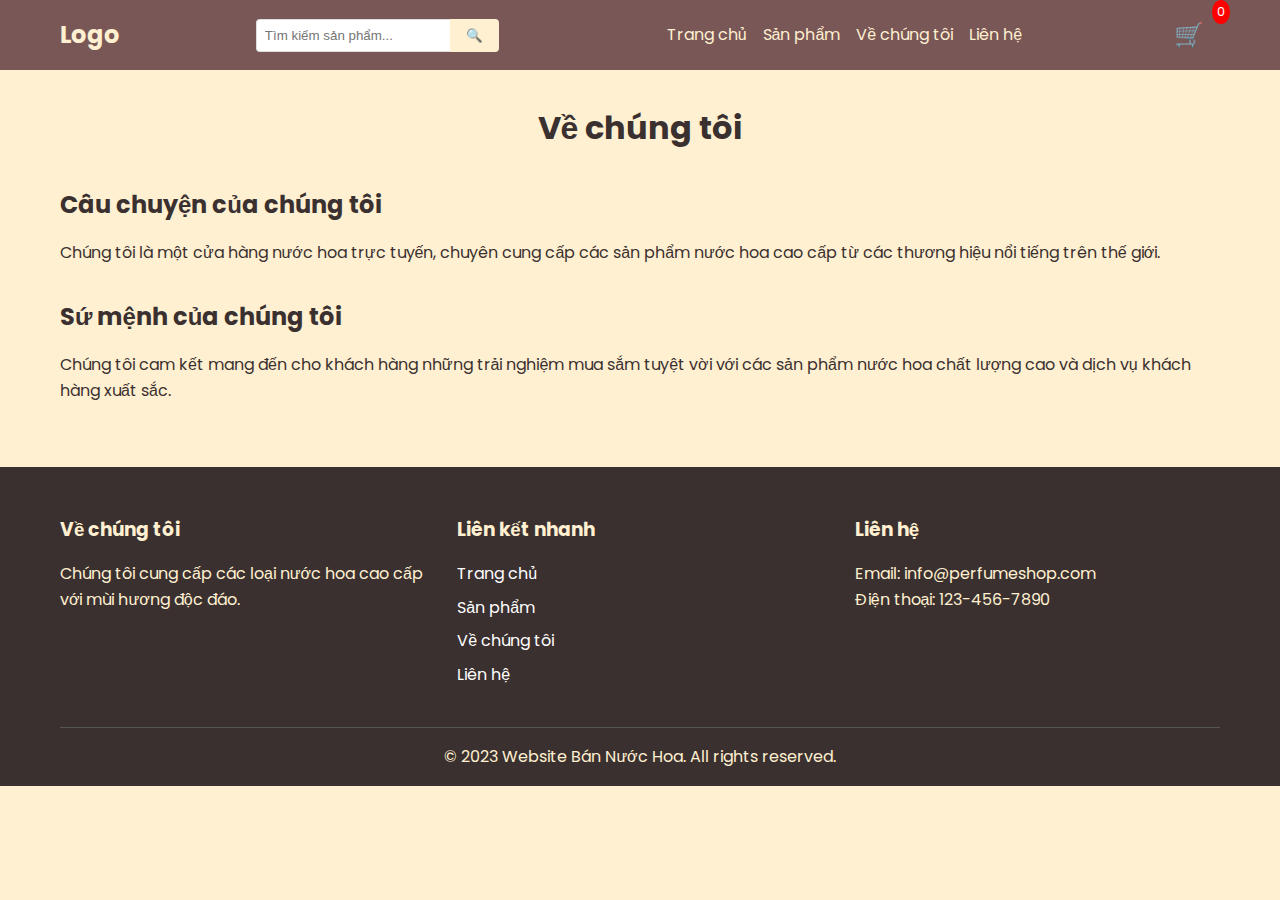
<file: html/about.html>
<!DOCTYPE html>
<html lang="vi">
<head>
    <meta charset="UTF-8">
    <meta name="viewport" content="width=device-width, initial-scale=1.0">
    <meta name="description" content="Tìm hiểu về chúng tôi - Cửa hàng nước hoa trực tuyến hàng đầu Việt Nam">
    <title>Về chúng tôi - Website Bán Nước Hoa</title>
    <link rel="stylesheet" href="../css/reset.css">
    <link rel="stylesheet" href="../css/style.css">
    <link rel="stylesheet" href="../css/about.css">
</head>
<body>
    <header>
        <div class="container">
            <nav>
                <div class="logo">
                    <a href="index.html">Logo</a>
                </div>
                <form class="search-form">
                    <input type="text" placeholder="Tìm kiếm sản phẩm..." id="search-input">
                    <button type="submit">🔍</button>
                </form>
                <ul class="menu">
                    <li><a href="index.html">Trang chủ</a></li>
                    <li><a href="products.html">Sản phẩm</a></li>
                    <li><a href="about.html">Về chúng tôi</a></li>
                    <li><a href="contact.html">Liên hệ</a></li>
                </ul>
                <div class="cart">
                    <a href="cart.html" class="cart-icon" data-count="0">🛒</a>
                </div>
                <div class="mobile-menu-toggle">
                    <span></span>
                    <span></span>
                    <span></span>
                </div>
            </nav>
        </div>
    </header>

    <main class="about-page">
        <div class="container">
            <h1>Về chúng tôi</h1>
            <section class="about-content">
                <h2>Câu chuyện của chúng tôi</h2>
                <p>Chúng tôi là một cửa hàng nước hoa trực tuyến, chuyên cung cấp các sản phẩm nước hoa cao cấp từ các thương hiệu nổi tiếng trên thế giới.</p>
                <!-- Thêm nội dung về công ty -->
            </section>
            <section class="our-mission">
                <h2>Sứ mệnh của chúng tôi</h2>
                <p>Chúng tôi cam kết mang đến cho khách hàng những trải nghiệm mua sắm tuyệt vời với các sản phẩm nước hoa chất lượng cao và dịch vụ khách hàng xuất sắc.</p>
            </section>
        </div>
    </main>

    <footer>
        <div class="container">
            <div class="footer-content">
                <div class="footer-section">
                    <h3>Về chúng tôi</h3>
                    <p>Chúng tôi cung cấp các loại nước hoa cao cấp với mùi hương độc đáo.</p>
                </div>
                <div class="footer-section">
                    <h3>Liên kết nhanh</h3>
                    <ul>
                        <li><a href="index.html">Trang chủ</a></li>
                        <li><a href="products.html">Sản phẩm</a></li>
                        <li><a href="about.html">Về chúng tôi</a></li>
                        <li><a href="contact.html">Liên hệ</a></li>
                    </ul>
                </div>
                <div class="footer-section">
                    <h3>Liên hệ</h3>
                    <p>Email: info@perfumeshop.com</p>
                    <p>Điện thoại: 123-456-7890</p>
                </div>
            </div>
            <div class="footer-bottom">
                <p>&copy; 2023 Website Bán Nước Hoa. All rights reserved.</p>
            </div>
        </div>
    </footer>

    <script src="../js/script.js"></script>
    <script src="../js/cart.js" type="module"></script>
    <script src="../js/main.js"></script>
    <script src="../js/search.js" type="module"></script>
    <script src="../js/mobile-menu.js"></script>
</body>
</html>
</file>
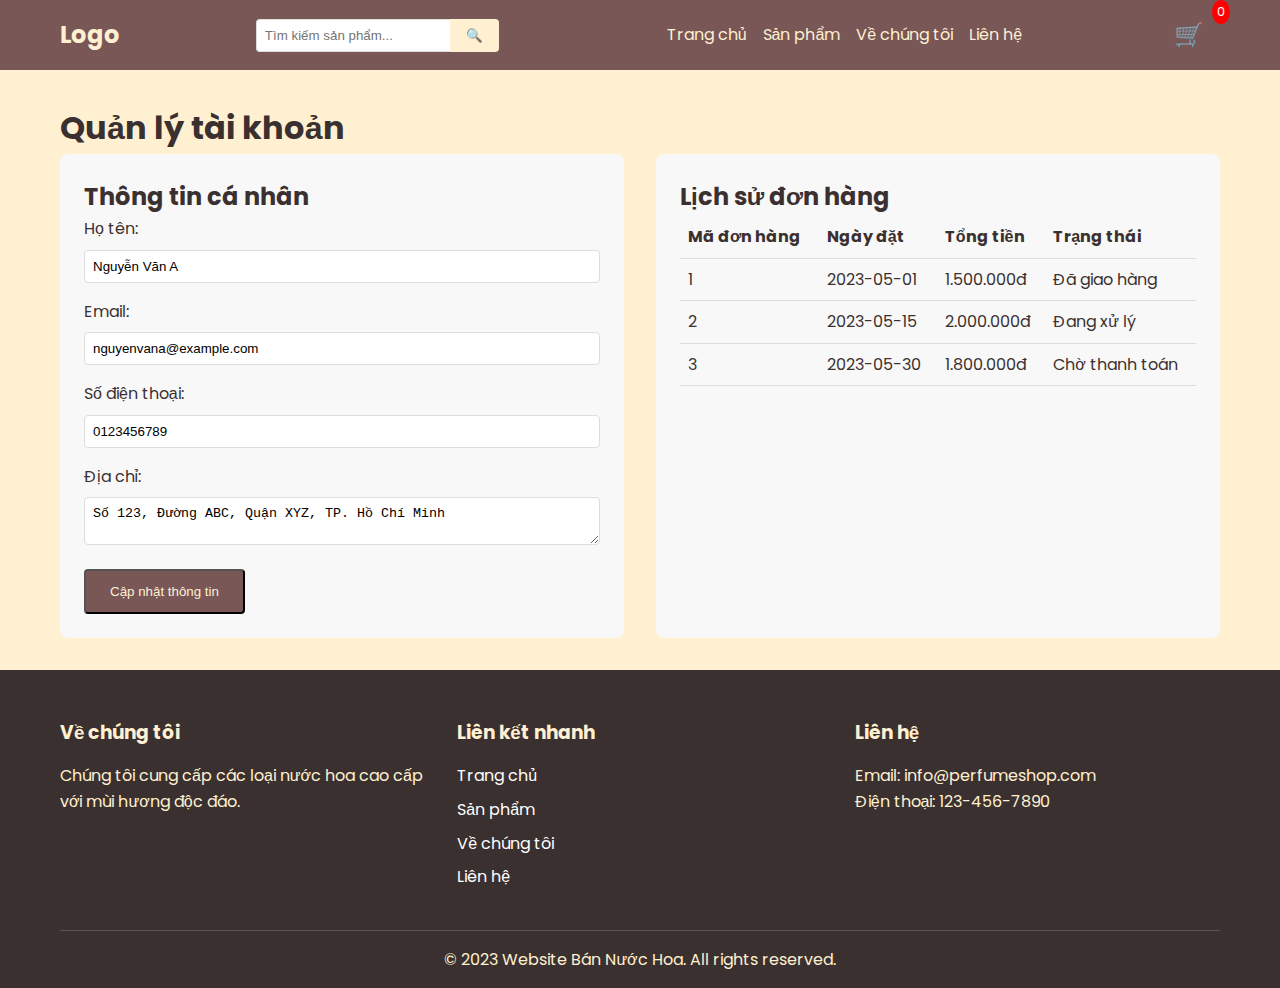
<file: html/account.html>
<!DOCTYPE html>
<html lang="vi">
<head>
    <meta charset="UTF-8">
    <meta name="viewport" content="width=device-width, initial-scale=1.0">
    <title>Quản lý tài khoản - Website Bán Nước Hoa</title>
    <link rel="stylesheet" href="../css/reset.css">
    <link rel="stylesheet" href="../css/style.css">
    <link rel="stylesheet" href="../css/account.css">
</head>
<body>
    <header>
        <div class="container">
            <nav>
                <div class="logo">
                    <a href="index.html">Logo</a>
                </div>
                <form class="search-form">
                    <input type="text" placeholder="Tìm kiếm sản phẩm..." id="search-input">
                    <button type="submit">🔍</button>
                </form>
                <ul class="menu">
                    <li><a href="index.html">Trang chủ</a></li>
                    <li><a href="products.html">Sản phẩm</a></li>
                    <li><a href="about.html">Về chúng tôi</a></li>
                    <li><a href="contact.html">Liên hệ</a></li>
                </ul>
                <div class="cart">
                    <a href="cart.html" class="cart-icon" data-count="0">🛒</a>
                </div>
                <div class="mobile-menu-toggle">
                    <span></span>
                    <span></span>
                    <span></span>
                </div>
            </nav>
        </div>
    </header>

    <main class="account-page">
        <div class="container">
            <h1>Quản lý tài khoản</h1>
            <div class="account-content">
                <div class="account-info">
                    <h2>Thông tin cá nhân</h2>
                    <form id="account-form">
                        <div class="form-group">
                            <label for="account-name">Họ tên:</label>
                            <input type="text" id="account-name" required>
                        </div>
                        <div class="form-group">
                            <label for="account-email">Email:</label>
                            <input type="email" id="account-email" required>
                        </div>
                        <div class="form-group">
                            <label for="account-phone">Số điện thoại:</label>
                            <input type="tel" id="account-phone">
                        </div>
                        <div class="form-group">
                            <label for="account-address">Địa chỉ:</label>
                            <textarea id="account-address"></textarea>
                        </div>
                        <button type="submit" class="btn">Cập nhật thông tin</button>
                    </form>
                </div>
                <div class="order-history">
                    <h2>Lịch sử đơn hàng</h2>
                    <table>
                        <thead>
                            <tr>
                                <th>Mã đơn hàng</th>
                                <th>Ngày đặt</th>
                                <th>Tổng tiền</th>
                                <th>Trạng thái</th>
                            </tr>
                        </thead>
                        <tbody id="order-history-list">
                            <!-- Danh sách đơn hàng sẽ được thêm vào đây bằng JavaScript -->
                        </tbody>
                    </table>
                </div>
            </div>
        </div>
    </main>

    <footer>
        <div class="container">
            <div class="footer-content">
                <div class="footer-section">
                    <h3>Về chúng tôi</h3>
                    <p>Chúng tôi cung cấp các loại nước hoa cao cấp với mùi hương độc đáo.</p>
                </div>
                <div class="footer-section">
                    <h3>Liên kết nhanh</h3>
                    <ul>
                        <li><a href="index.html">Trang chủ</a></li>
                        <li><a href="products.html">Sản phẩm</a></li>
                        <li><a href="about.html">Về chúng tôi</a></li>
                        <li><a href="contact.html">Liên hệ</a></li>
                    </ul>
                </div>
                <div class="footer-section">
                    <h3>Liên hệ</h3>
                    <p>Email: info@perfumeshop.com</p>
                    <p>Điện thoại: 123-456-7890</p>
                </div>
            </div>
            <div class="footer-bottom">
                <p>&copy; 2023 Website Bán Nước Hoa. All rights reserved.</p>
            </div>
        </div>
    </footer>

    <script src="../js/account.js"></script>
</body>
</html>
</file>
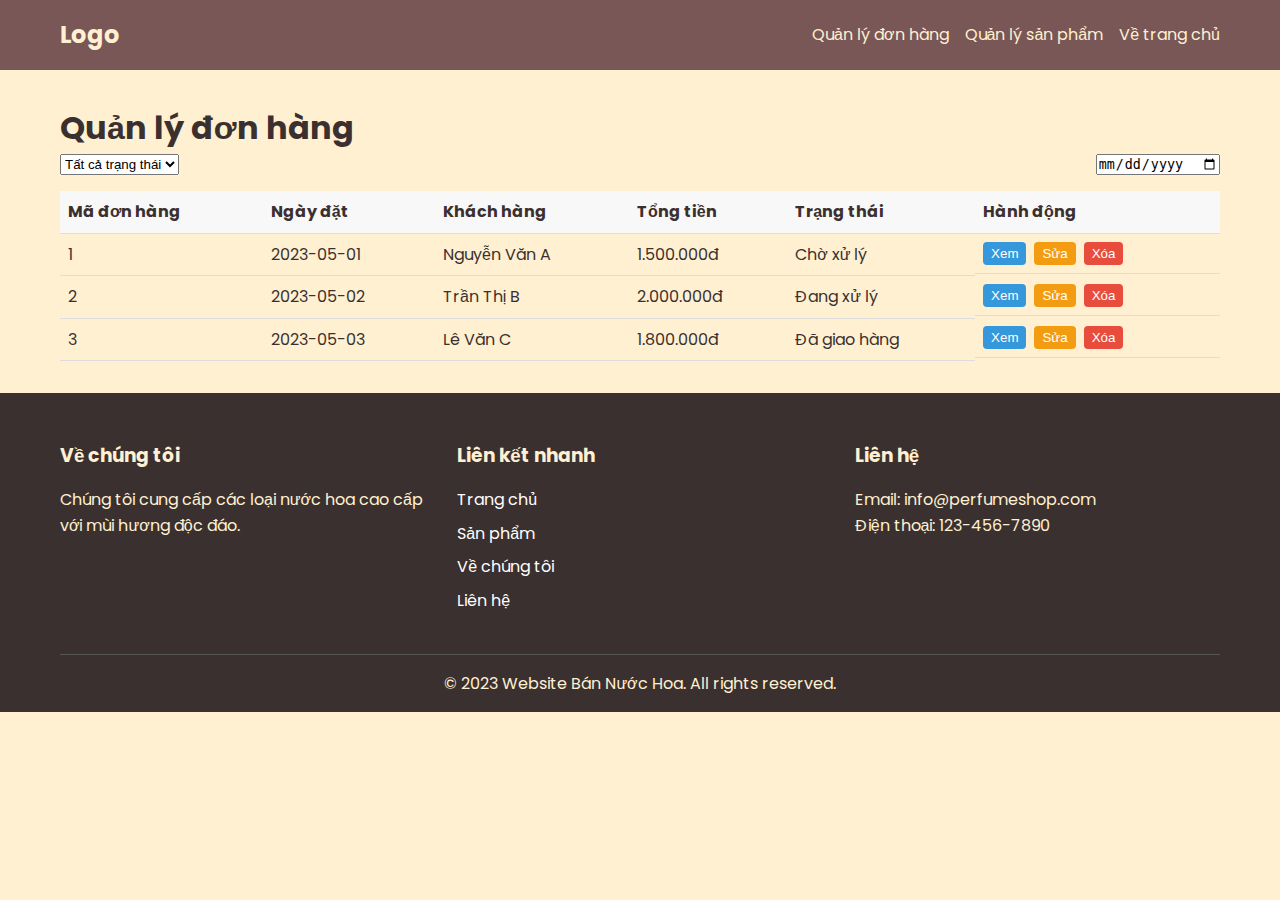
<file: html/admin.html>
<!DOCTYPE html>
<html lang="vi">
<head>
    <meta charset="UTF-8">
    <meta name="viewport" content="width=device-width, initial-scale=1.0">
    <title>Quản lý Admin - Website Bán Nước Hoa</title>
    <link rel="stylesheet" href="../css/reset.css">
    <link rel="stylesheet" href="../css/style.css">
    <link rel="stylesheet" href="../css/admin.css">
</head>
<body>
    <header>
        <div class="container">
            <nav>
                <div class="logo">
                    <a href="index.html">Logo</a>
                </div>
                <ul class="menu">
                    <li><a href="admin.html">Quản lý đơn hàng</a></li>
                    <li><a href="admin-products.html">Quản lý sản phẩm</a></li>
                    <li><a href="index.html">Về trang chủ</a></li>
                </ul>
            </nav>
        </div>
    </header>

    <main class="admin-page">
        <div class="container">
            <h1>Quản lý đơn hàng</h1>
            <div class="order-filters">
                <select id="status-filter">
                    <option value="all">Tất cả trạng thái</option>
                    <option value="pending">Chờ xử lý</option>
                    <option value="processing">Đang xử lý</option>
                    <option value="shipped">Đã giao hàng</option>
                    <option value="completed">Hoàn thành</option>
                    <option value="cancelled">Đã hủy</option>
                </select>
                <input type="date" id="date-filter">
            </div>
            <table class="order-table">
                <thead>
                    <tr>
                        <th>Mã đơn hàng</th>
                        <th>Ngày đặt</th>
                        <th>Khách hàng</th>
                        <th>Tổng tiền</th>
                        <th>Trạng thái</th>
                        <th>Hành động</th>
                    </tr>
                </thead>
                <tbody id="order-list">
                    <!-- Danh sách đơn hàng sẽ được thêm vào đây bằng JavaScript -->
                </tbody>
            </table>
        </div>
    </main>

    <footer>
        <div class="container">
            <div class="footer-content">
                <div class="footer-section">
                    <h3>Về chúng tôi</h3>
                    <p>Chúng tôi cung cấp các loại nước hoa cao cấp với mùi hương độc đáo.</p>
                </div>
                <div class="footer-section">
                    <h3>Liên kết nhanh</h3>
                    <ul>
                        <li><a href="index.html">Trang chủ</a></li>
                        <li><a href="products.html">Sản phẩm</a></li>
                        <li><a href="about.html">Về chúng tôi</a></li>
                        <li><a href="contact.html">Liên hệ</a></li>
                    </ul>
                </div>
                <div class="footer-section">
                    <h3>Liên hệ</h3>
                    <p>Email: info@perfumeshop.com</p>
                    <p>Điện thoại: 123-456-7890</p>
                </div>
            </div>
            <div class="footer-bottom">
                <p>&copy; 2023 Website Bán Nước Hoa. All rights reserved.</p>
            </div>
        </div>
    </footer>

    <script src="../js/admin.js" type="module"></script>
</body>
</html>
</file>
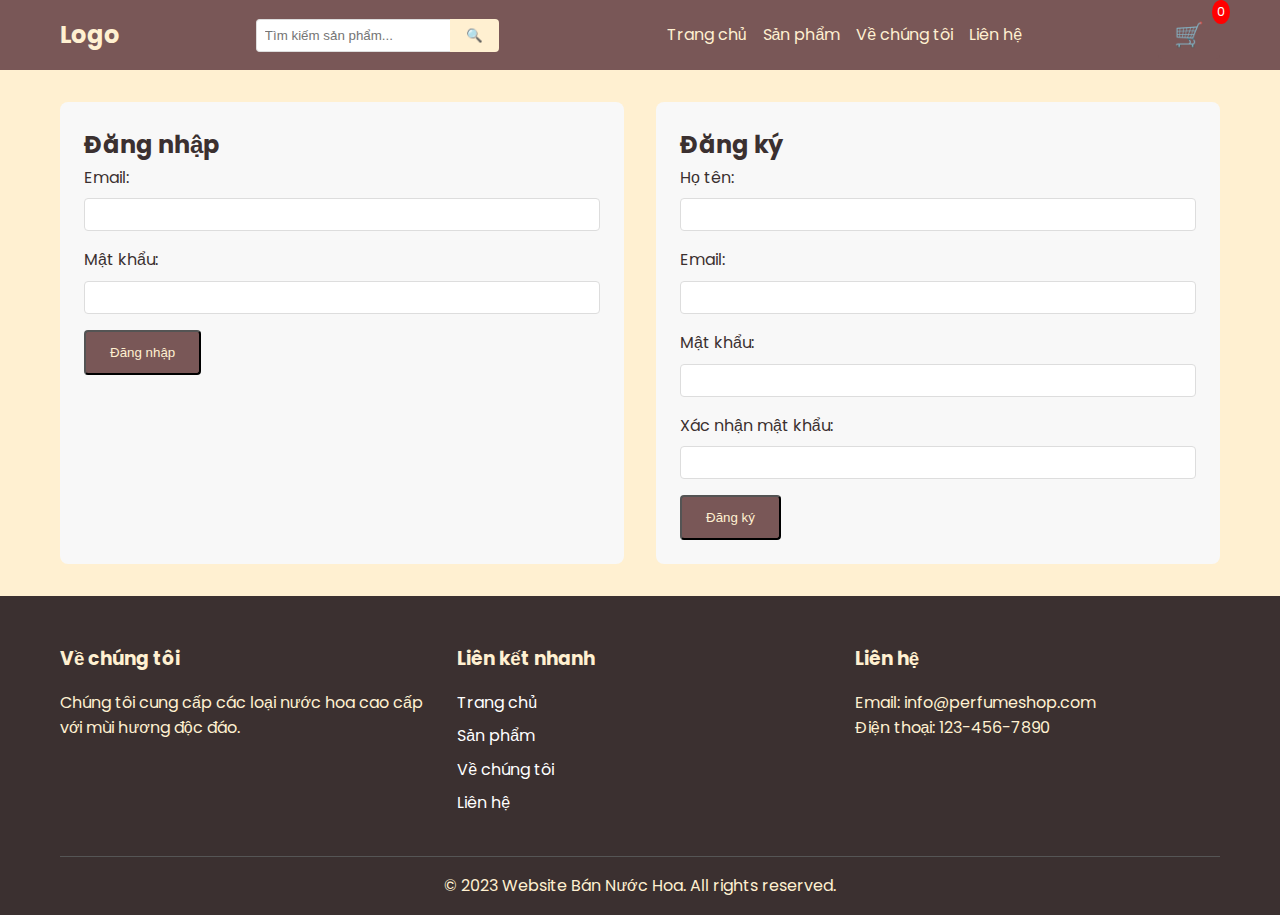
<file: html/auth.html>
<!DOCTYPE html>
<html lang="vi">
<head>
    <meta charset="UTF-8">
    <meta name="viewport" content="width=device-width, initial-scale=1.0">
    <title>Đăng nhập/Đăng ký - Website Bán Nước Hoa</title>
    <link rel="stylesheet" href="../css/reset.css">
    <link rel="stylesheet" href="../css/style.css">
    <link rel="stylesheet" href="../css/auth.css">
</head>
<body>
    <header>
        <div class="container">
            <nav>
                <div class="logo">
                    <a href="index.html">Logo</a>
                </div>
                <form class="search-form">
                    <input type="text" placeholder="Tìm kiếm sản phẩm..." id="search-input">
                    <button type="submit">🔍</button>
                </form>
                <ul class="menu">
                    <li><a href="index.html">Trang chủ</a></li>
                    <li><a href="products.html">Sản phẩm</a></li>
                    <li><a href="about.html">Về chúng tôi</a></li>
                    <li><a href="contact.html">Liên hệ</a></li>
                </ul>
                <div class="cart">
                    <a href="cart.html" class="cart-icon" data-count="0">🛒</a>
                </div>
                <div class="mobile-menu-toggle">
                    <span></span>
                    <span></span>
                    <span></span>
                </div>
            </nav>
        </div>
    </header>

    <main class="auth-page">
        <div class="container">
            <div class="auth-forms">
                <div class="login-form">
                    <h2>Đăng nhập</h2>
                    <form id="login-form">
                        <div class="form-group">
                            <label for="login-email">Email:</label>
                            <input type="email" id="login-email" required>
                        </div>
                        <div class="form-group">
                            <label for="login-password">Mật khẩu:</label>
                            <input type="password" id="login-password" required>
                        </div>
                        <button type="submit" class="btn">Đăng nhập</button>
                    </form>
                </div>
                <div class="register-form">
                    <h2>Đăng ký</h2>
                    <form id="register-form">
                        <div class="form-group">
                            <label for="register-name">Họ tên:</label>
                            <input type="text" id="register-name" required>
                        </div>
                        <div class="form-group">
                            <label for="register-email">Email:</label>
                            <input type="email" id="register-email" required>
                        </div>
                        <div class="form-group">
                            <label for="register-password">Mật khẩu:</label>
                            <input type="password" id="register-password" required>
                        </div>
                        <div class="form-group">
                            <label for="register-confirm-password">Xác nhận mật khẩu:</label>
                            <input type="password" id="register-confirm-password" required>
                        </div>
                        <button type="submit" class="btn">Đăng ký</button>
                    </form>
                </div>
            </div>
        </div>
    </main>

    <footer>
        <div class="container">
            <div class="footer-content">
                <div class="footer-section">
                    <h3>Về chúng tôi</h3>
                    <p>Chúng tôi cung cấp các loại nước hoa cao cấp với mùi hương độc đáo.</p>
                </div>
                <div class="footer-section">
                    <h3>Liên kết nhanh</h3>
                    <ul>
                        <li><a href="index.html">Trang chủ</a></li>
                        <li><a href="products.html">Sản phẩm</a></li>
                        <li><a href="about.html">Về chúng tôi</a></li>
                        <li><a href="contact.html">Liên hệ</a></li>
                    </ul>
                </div>
                <div class="footer-section">
                    <h3>Liên hệ</h3>
                    <p>Email: info@perfumeshop.com</p>
                    <p>Điện thoại: 123-456-7890</p>
                </div>
            </div>
            <div class="footer-bottom">
                <p>&copy; 2023 Website Bán Nước Hoa. All rights reserved.</p>
            </div>
        </div>
    </footer>

    <script src="../js/auth.js"></script>
</body>
</html>
</file>
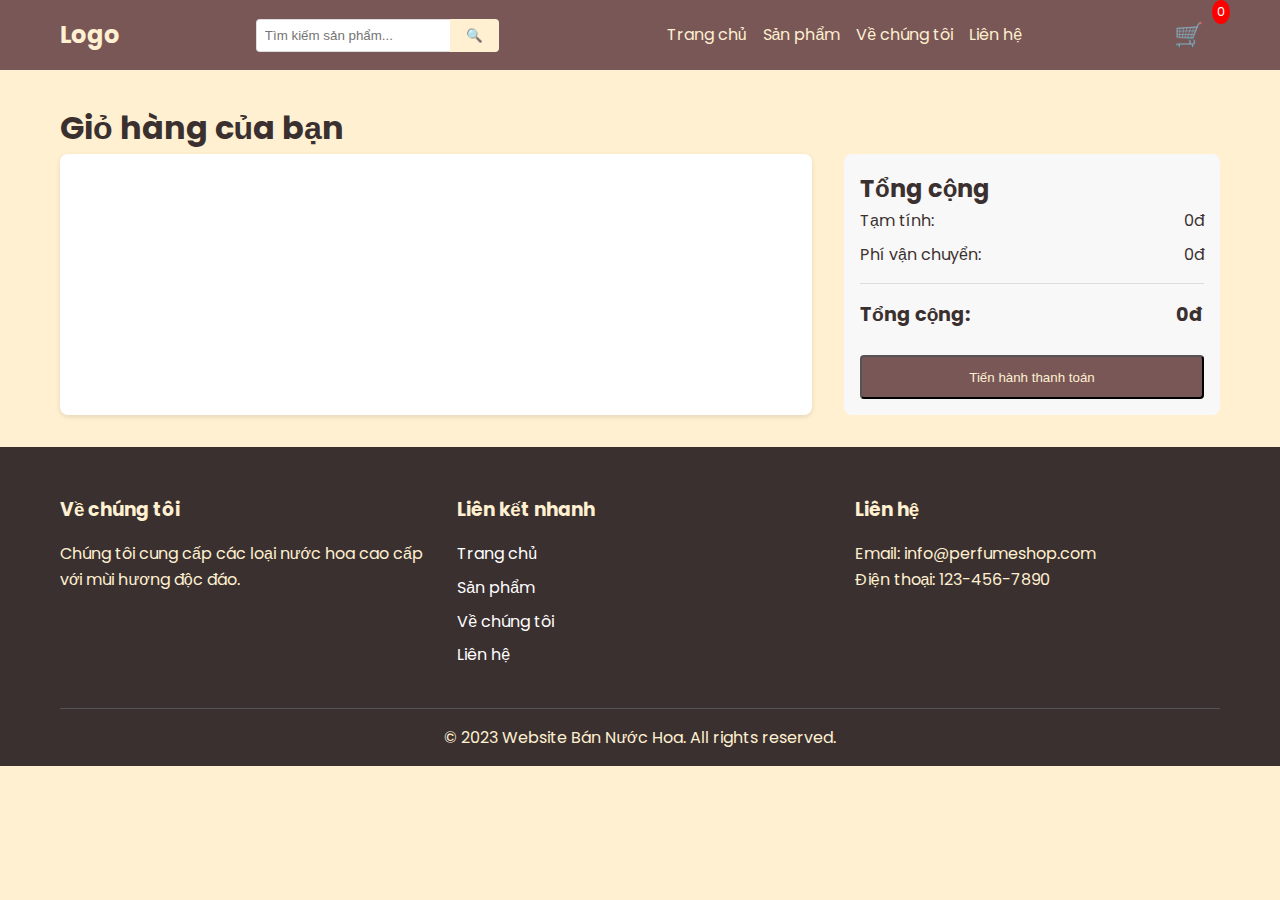
<file: html/cart.html>
<!DOCTYPE html>
<html lang="vi">
<head>
    <meta charset="UTF-8">
    <meta name="viewport" content="width=device-width, initial-scale=1.0">
    <meta name="description" content="Khám phá bộ sưu tập nước hoa độc đáo và cao cấp tại cửa hàng trực tuyến của chúng tôi.">
    <title>Giỏ hàng - Website Bán Nước Hoa</title>
    <link rel="stylesheet" href="../css/reset.css">
    <link rel="stylesheet" href="../css/style.css">
    <link rel="stylesheet" href="../css/cart.css">
</head>
<body>
    <header>
        <div class="container">
            <nav>
                <div class="logo">
                    <a href="index.html">Logo</a>
                </div>
                <form class="search-form">
                    <input type="text" placeholder="Tìm kiếm sản phẩm..." id="search-input">
                    <button type="submit">🔍</button>
                </form>
                <ul class="menu">
                    <li><a href="index.html">Trang chủ</a></li>
                    <li><a href="products.html">Sản phẩm</a></li>
                    <li><a href="about.html">Về chúng tôi</a></li>
                    <li><a href="contact.html">Liên hệ</a></li>
                </ul>
                <div class="cart">
                    <a href="cart.html" class="cart-icon" data-count="0">🛒</a>
                </div>
                <div class="mobile-menu-toggle">
                    <span></span>
                    <span></span>
                    <span></span>
                </div>
            </nav>
        </div>
    </header>

    <main class="cart-page">
        <div class="container">
            <h1>Giỏ hàng của bạn</h1>
            <div class="cart-content">
                <div class="cart-items">
                    <!-- Các sản phẩm trong giỏ hàng sẽ được thêm vào đây bằng JavaScript -->
                </div>
                <div class="cart-summary">
                    <h2>Tổng cộng</h2>
                    <div class="summary-item">
                        <span>Tạm tính:</span>
                        <span class="subtotal">0đ</span>
                    </div>
                    <div class="summary-item">
                        <span>Phí vận chuyển:</span>
                        <span class="shipping">0đ</span>
                    </div>
                    <div class="summary-item total">
                        <span>Tổng cộng:</span>
                        <span class="total-price">0đ</span>
                    </div>
                    <button class="btn checkout-btn" onclick="window.location.href='checkout.html'">Tiến hành thanh toán</button>
                </div>
            </div>
        </div>
    </main>

    <footer>
        <div class="container">
            <div class="footer-content">
                <div class="footer-section">
                    <h3>Về chúng tôi</h3>
                    <p>Chúng tôi cung cấp các loại nước hoa cao cấp với mùi hương độc đáo.</p>
                </div>
                <div class="footer-section">
                    <h3>Liên kết nhanh</h3>
                    <ul>
                        <li><a href="index.html">Trang chủ</a></li>
                        <li><a href="products.html">Sản phẩm</a></li>
                        <li><a href="about.html">Về chúng tôi</a></li>
                        <li><a href="contact.html">Liên hệ</a></li>
                    </ul>
                </div>
                <div class="footer-section">
                    <h3>Liên hệ</h3>
                    <p>Email: info@perfumeshop.com</p>
                    <p>Điện thoại: 123-456-7890</p>
                </div>
            </div>
            <div class="footer-bottom">
                <p>&copy; 2023 Website Bán Nước Hoa. All rights reserved.</p>
            </div>
        </div>
    </footer>

    <script src="../js/cart.js" type="module"></script>
    <script src="../js/main.js"></script>
    <script src="../js/search.js" type="module"></script>
    <script src="../js/mobile-menu.js"></script>
</body>
</html>
</file>
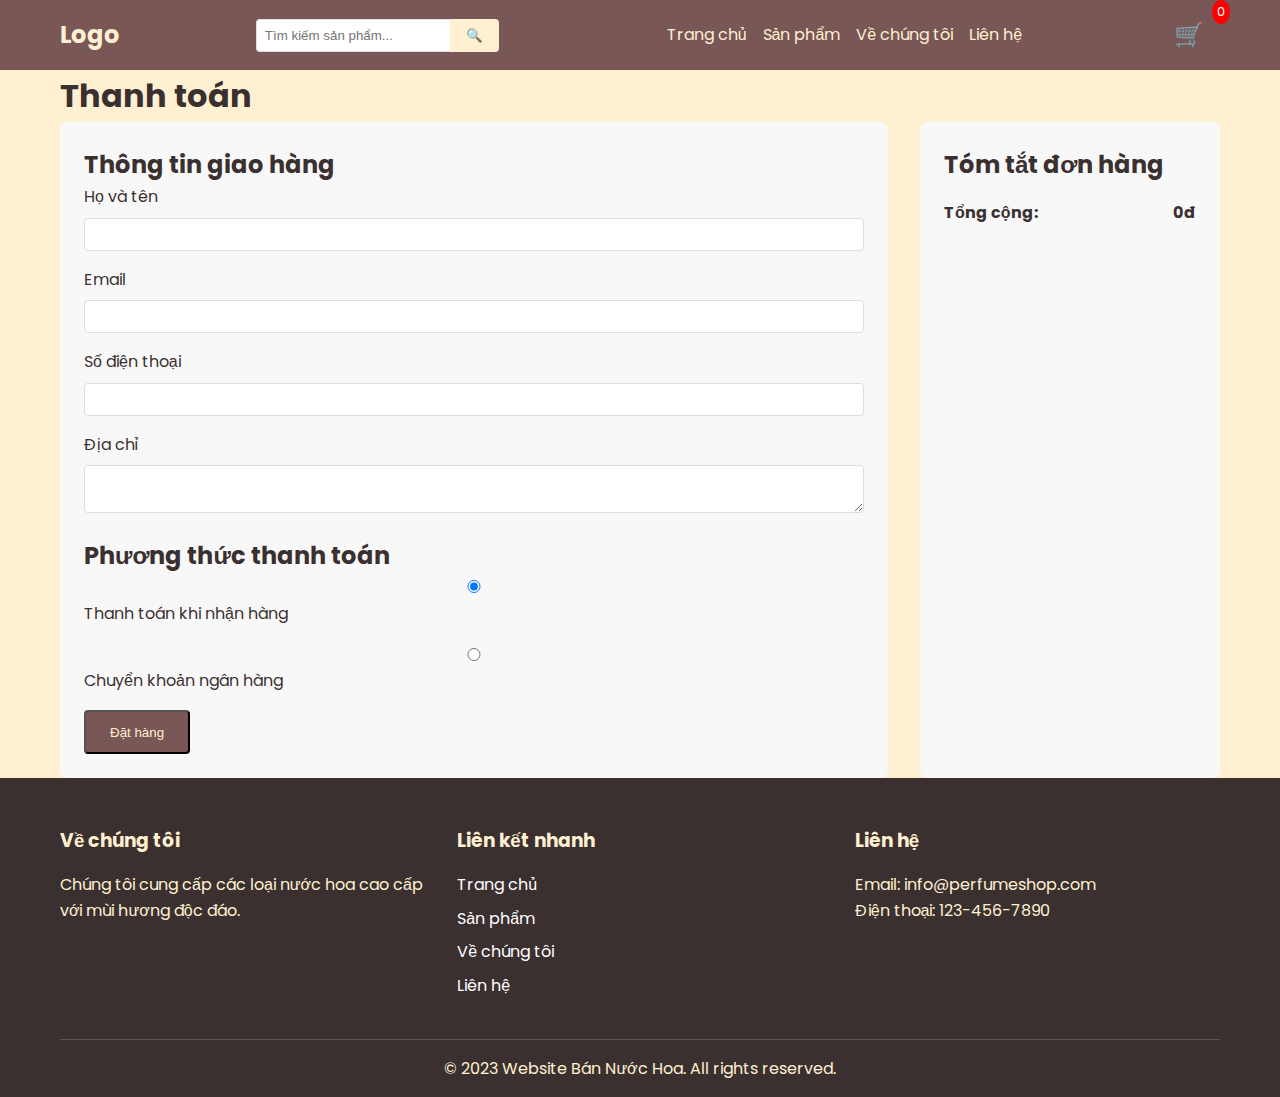
<file: html/checkout.html>
<!DOCTYPE html>
<html lang="vi">
<head>
    <meta charset="UTF-8">
    <meta name="viewport" content="width=device-width, initial-scale=1.0">
    <meta name="description" content="Khám phá bộ sưu tập nước hoa độc đáo và cao cấp tại cửa hàng trực tuyến của chúng tôi.">
    <title>Thanh toán - Website Bán Nước Hoa</title>
    <link rel="stylesheet" href="../css/reset.css">
    <link rel="stylesheet" href="../css/style.css">
    <link rel="stylesheet" href="../css/checkout.css">
</head>
<body>
    <header>
        <div class="container">
            <nav>
                <div class="logo">
                    <a href="index.html">Logo</a>
                </div>
                <form class="search-form">
                    <input type="text" placeholder="Tìm kiếm sản phẩm..." id="search-input">
                    <button type="submit">🔍</button>
                </form>
                <ul class="menu">
                    <li><a href="index.html">Trang chủ</a></li>
                    <li><a href="products.html">Sản phẩm</a></li>
                    <li><a href="about.html">Về chúng tôi</a></li>
                    <li><a href="contact.html">Liên hệ</a></li>
                </ul>
                <div class="cart">
                    <a href="cart.html" class="cart-icon" data-count="0">🛒</a>
                </div>
                <div class="mobile-menu-toggle">
                    <span></span>
                    <span></span>
                    <span></span>
                </div>
            </nav>
        </div>
    </header>

    <main class="checkout-page">
        <div class="container">
            <h1>Thanh toán</h1>
            <div class="checkout-content">
                <form id="checkout-form" class="checkout-form">
                    <h2>Thông tin giao hàng</h2>
                    <div class="form-group">
                        <label for="fullname">Họ và tên</label>
                        <input type="text" id="fullname" name="fullname" required>
                    </div>
                    <div class="form-group">
                        <label for="email">Email</label>
                        <input type="email" id="email" name="email" required>
                    </div>
                    <div class="form-group">
                        <label for="phone">Số điện thoại</label>
                        <input type="tel" id="phone" name="phone" required>
                    </div>
                    <div class="form-group">
                        <label for="address">Địa chỉ</label>
                        <textarea id="address" name="address" required></textarea>
                    </div>
                    <h2>Phương thức thanh toán</h2>
                    <div class="form-group">
                        <label>
                            <input type="radio" name="payment" value="cod" checked> Thanh toán khi nhận hàng
                        </label>
                    </div>
                    <div class="form-group">
                        <label>
                            <input type="radio" name="payment" value="bank"> Chuyển khoản ngân hàng
                        </label>
                    </div>
                    <button type="submit" class="btn">Đặt hàng</button>
                </form>
                <div class="order-summary">
                    <h2>Tóm tắt đơn hàng</h2>
                    <div id="order-items">
                        <!-- Các sản phẩm sẽ được thêm vào đây bằng JavaScript -->
                    </div>
                    <div class="order-total">
                        <span>Tổng cộng:</span>
                        <span id="total-price">0đ</span>
                    </div>
                </div>
            </div>
        </div>
    </main>

    <footer>
        <div class="container">
            <div class="footer-content">
                <div class="footer-section">
                    <h3>Về chúng tôi</h3>
                    <p>Chúng tôi cung cấp các loại nước hoa cao cấp với mùi hương độc đáo.</p>
                </div>
                <div class="footer-section">
                    <h3>Liên kết nhanh</h3>
                    <ul>
                        <li><a href="index.html">Trang chủ</a></li>
                        <li><a href="products.html">Sản phẩm</a></li>
                        <li><a href="about.html">Về chúng tôi</a></li>
                        <li><a href="contact.html">Liên hệ</a></li>
                    </ul>
                </div>
                <div class="footer-section">
                    <h3>Liên hệ</h3>
                    <p>Email: info@perfumeshop.com</p>
                    <p>Điện thoại: 123-456-7890</p>
                </div>
            </div>
            <div class="footer-bottom">
                <p>&copy; 2023 Website Bán Nước Hoa. All rights reserved.</p>
            </div>
        </div>
    </footer>

    <script src="../js/checkout.js" type="module"></script>
    <script src="../js/mobile-menu.js"></script>
</body>
</html>
</file>
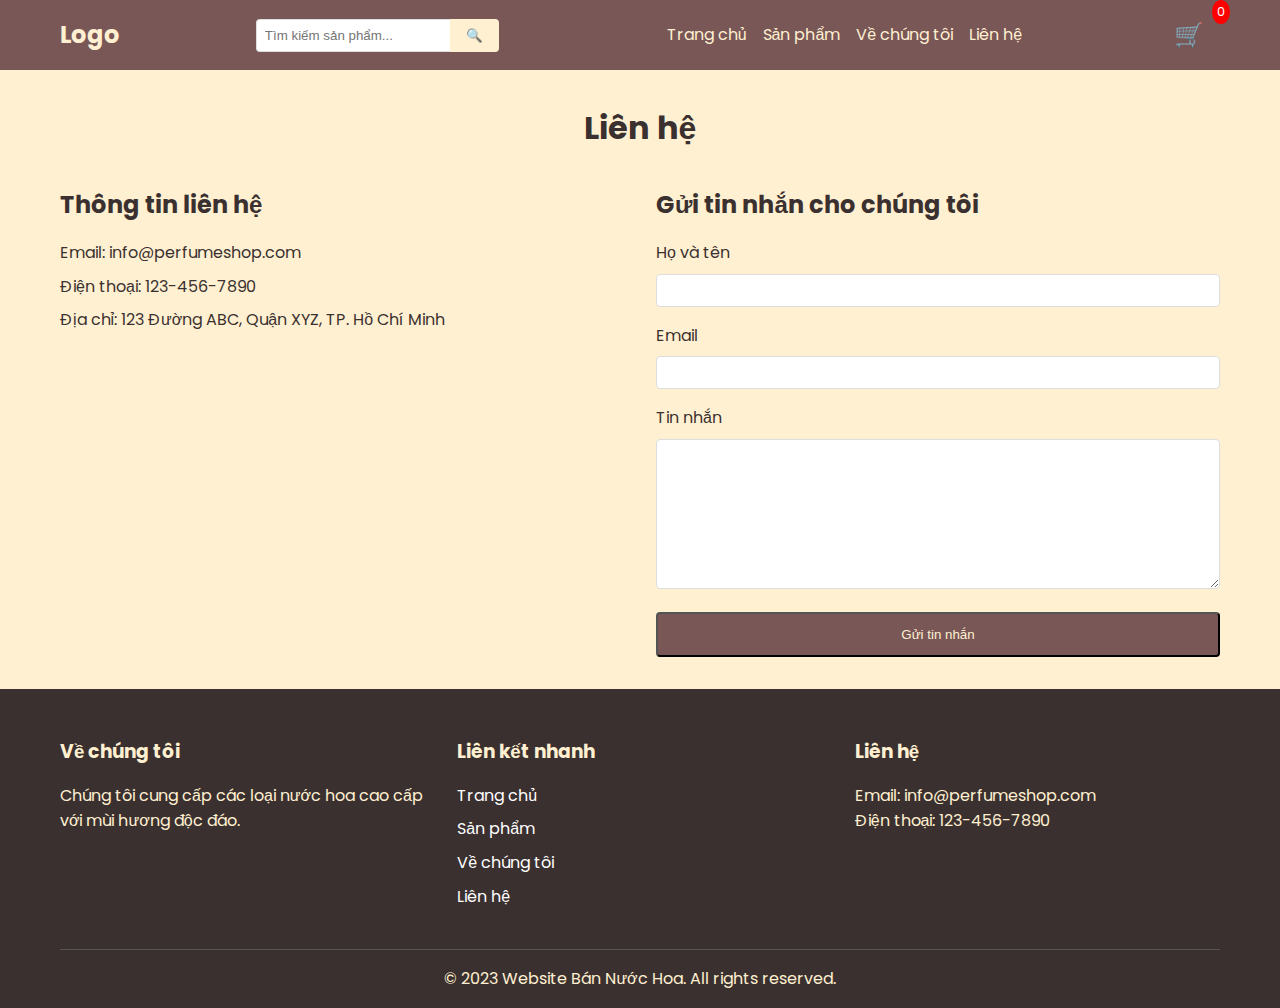
<file: html/contact.html>
<!DOCTYPE html>
<html lang="vi">
<head>
    <meta charset="UTF-8">
    <meta name="viewport" content="width=device-width, initial-scale=1.0">
    <meta name="description" content="Liên hệ với chúng tôi - Cửa hàng nước hoa trực tuyến hàng đầu Việt Nam">
    <title>Liên hệ - Website Bán Nước Hoa</title>
    <link rel="stylesheet" href="../css/reset.css">
    <link rel="stylesheet" href="../css/style.css">
    <link rel="stylesheet" href="../css/contact.css">
</head>
<body>
    <header>
        <div class="container">
            <nav>
                <div class="logo">
                    <a href="index.html">Logo</a>
                </div>
                <form class="search-form">
                    <input type="text" placeholder="Tìm kiếm sản phẩm..." id="search-input">
                    <button type="submit">🔍</button>
                </form>
                <ul class="menu">
                    <li><a href="index.html">Trang chủ</a></li>
                    <li><a href="products.html">Sản phẩm</a></li>
                    <li><a href="about.html">Về chúng tôi</a></li>
                    <li><a href="contact.html">Liên hệ</a></li>
                </ul>
                <div class="cart">
                    <a href="cart.html" class="cart-icon" data-count="0">🛒</a>
                </div>
                <div class="mobile-menu-toggle">
                    <span></span>
                    <span></span>
                    <span></span>
                </div>
            </nav>
        </div>
    </header>

    <main class="contact-page">
        <div class="container">
            <h1>Liên hệ</h1>
            <div class="contact-content">
                <section class="contact-info">
                    <h2>Thông tin liên hệ</h2>
                    <p>Email: info@perfumeshop.com</p>
                    <p>Điện thoại: 123-456-7890</p>
                    <p>Địa chỉ: 123 Đường ABC, Quận XYZ, TP. Hồ Chí Minh</p>
                </section>
                <section class="contact-form">
                    <h2>Gửi tin nhắn cho chúng tôi</h2>
                    <form id="contact-form">
                        <div class="form-group">
                            <label for="name">Họ và tên</label>
                            <input type="text" id="name" name="name" required>
                        </div>
                        <div class="form-group">
                            <label for="email">Email</label>
                            <input type="email" id="email" name="email" required>
                        </div>
                        <div class="form-group">
                            <label for="message">Tin nhắn</label>
                            <textarea id="message" name="message" required></textarea>
                        </div>
                        <button type="submit" class="btn">Gửi tin nhắn</button>
                    </form>
                </section>
            </div>
        </div>
    </main>

    <footer>
        <div class="container">
            <div class="footer-content">
                <div class="footer-section">
                    <h3>Về chúng tôi</h3>
                    <p>Chúng tôi cung cấp các loại nước hoa cao cấp với mùi hương độc đáo.</p>
                </div>
                <div class="footer-section">
                    <h3>Liên kết nhanh</h3>
                    <ul>
                        <li><a href="index.html">Trang chủ</a></li>
                        <li><a href="products.html">Sản phẩm</a></li>
                        <li><a href="about.html">Về chúng tôi</a></li>
                        <li><a href="contact.html">Liên hệ</a></li>
                    </ul>
                </div>
                <div class="footer-section">
                    <h3>Liên hệ</h3>
                    <p>Email: info@perfumeshop.com</p>
                    <p>Điện thoại: 123-456-7890</p>
                </div>
            </div>
            <div class="footer-bottom">
                <p>&copy; 2023 Website Bán Nước Hoa. All rights reserved.</p>
            </div>
        </div>
    </footer>

    <script src="../js/script.js"></script>
    <script src="../js/cart.js" type="module"></script>
    <script src="../js/main.js"></script>
    <script src="../js/search.js" type="module"></script>
    <script src="../js/contact.js"></script>
    <script src="../js/mobile-menu.js"></script>
</body>
</html>
</file>
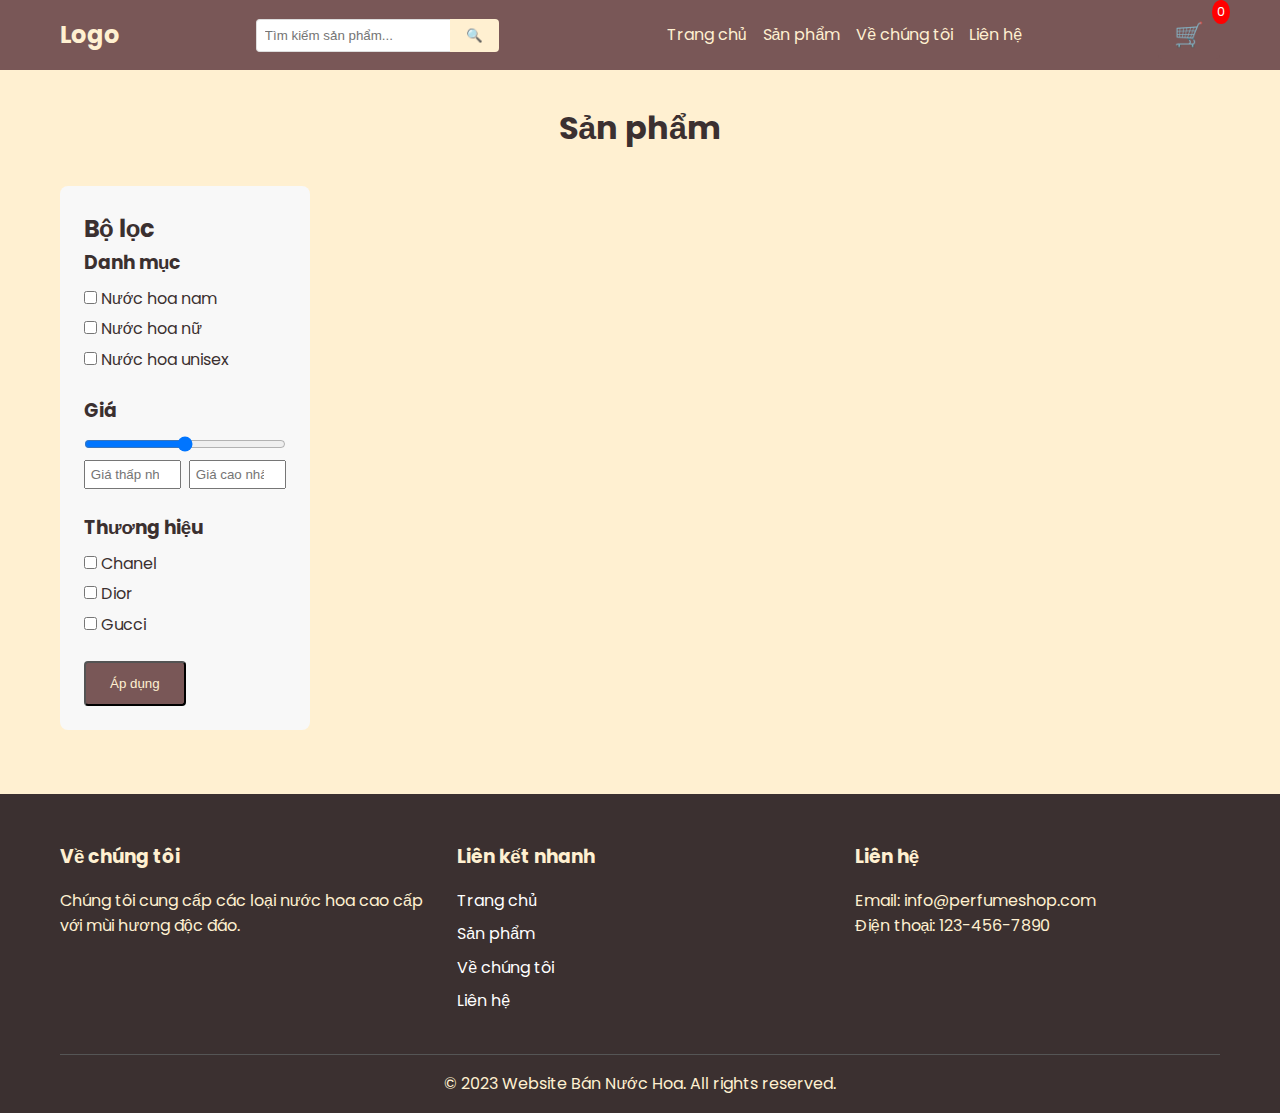
<file: html/products.html>
<!DOCTYPE html>
<html lang="vi">
<head>
    <meta charset="UTF-8">
    <meta name="viewport" content="width=device-width, initial-scale=1.0">
    <meta name="description" content="Khám phá bộ sưu tập nước hoa độc đáo và cao cấp tại cửa hàng trực tuyến của chúng tôi.">
    <title>Sản phẩm - Website Bán Nước Hoa</title>
    <link rel="stylesheet" href="../css/reset.css">
    <link rel="stylesheet" href="../css/style.css">
    <link rel="stylesheet" href="../css/products.css">
</head>
<body>
    <header>
        <div class="container">
            <nav>
                <div class="logo">
                    <a href="index.html">Logo</a>
                </div>
                <form class="search-form">
                    <input type="text" placeholder="Tìm kiếm sản phẩm..." id="search-input">
                    <button type="submit">🔍</button>
                </form>
                <ul class="menu">
                    <li><a href="index.html">Trang chủ</a></li>
                    <li><a href="products.html">Sản phẩm</a></li>
                    <li><a href="about.html">Về chúng tôi</a></li>
                    <li><a href="contact.html">Liên hệ</a></li>
                </ul>
                <div class="cart">
                    <a href="cart.html" class="cart-icon" data-count="0">🛒</a>
                </div>
                <div class="mobile-menu-toggle">
                    <span></span>
                    <span></span>
                    <span></span>
                </div>
            </nav>
        </div>
    </header>

    <main class="products-page">
        <div class="container">
            <h1>Sản phẩm</h1>
            <div class="products-layout">
                <aside class="product-filters">
                    <h2>Bộ lọc</h2>
                    <form id="filter-form">
                        <div class="filter-group">
                            <h3>Danh mục</h3>
                            <label><input type="checkbox" name="category" value="nam"> Nước hoa nam</label>
                            <label><input type="checkbox" name="category" value="nu"> Nước hoa nữ</label>
                            <label><input type="checkbox" name="category" value="unisex"> Nước hoa unisex</label>
                        </div>
                        <div class="filter-group">
                            <h3>Giá</h3>
                            <input type="range" id="price-range" min="0" max="10000000" step="100000">
                            <div class="price-inputs">
                                <input type="number" id="min-price" placeholder="Giá thấp nhất">
                                <input type="number" id="max-price" placeholder="Giá cao nhất">
                            </div>
                        </div>
                        <div class="filter-group">
                            <h3>Thương hiệu</h3>
                            <label><input type="checkbox" name="brand" value="chanel"> Chanel</label>
                            <label><input type="checkbox" name="brand" value="dior"> Dior</label>
                            <label><input type="checkbox" name="brand" value="gucci"> Gucci</label>
                            <!-- Thêm các thương hiệu khác -->
                        </div>
                        <button type="submit" class="btn">Áp dụng</button>
                    </form>
                </aside>
                <section class="product-list">
                    <div class="product-grid">
                        <!-- Product cards will be dynamically inserted here -->
                    </div>
                    <div class="pagination">
                        <!-- Pagination will be dynamically inserted here -->
                    </div>
                </section>
            </div>
        </div>
    </main>

    <footer>
        <div class="container">
            <div class="footer-content">
                <div class="footer-section">
                    <h3>Về chúng tôi</h3>
                    <p>Chúng tôi cung cấp các loại nước hoa cao cấp với mùi hương độc đáo.</p>
                </div>
                <div class="footer-section">
                    <h3>Liên kết nhanh</h3>
                    <ul>
                        <li><a href="index.html">Trang chủ</a></li>
                        <li><a href="products.html">Sản phẩm</a></li>
                        <li><a href="about.html">Về chúng tôi</a></li>
                        <li><a href="contact.html">Liên hệ</a></li>
                    </ul>
                </div>
                <div class="footer-section">
                    <h3>Liên hệ</h3>
                    <p>Email: info@perfumeshop.com</p>
                    <p>Điện thoại: 123-456-7890</p>
                </div>
            </div>
            <div class="footer-bottom">
                <p>&copy; 2023 Website Bán Nước Hoa. All rights reserved.</p>
            </div>
        </div>
    </footer>

    <script src="../js/products.js"></script>
    <script src="../js/cart.js" type="module"></script>
    <script src="../js/main.js"></script>
    <script src="../js/search.js" type="module"></script>
    <script src="../js/mobile-menu.js"></script>
    <script>
        document.addEventListener("DOMContentLoaded", function() {
            var lazyImages = [].slice.call(document.querySelectorAll("img.lazy-load"));

            if ("IntersectionObserver" in window) {
                let lazyImageObserver = new IntersectionObserver(function(entries, observer) {
                    entries.forEach(function(entry) {
                        if (entry.isIntersecting) {
                            let lazyImage = entry.target;
                            lazyImage.src = lazyImage.dataset.src;
                            lazyImage.classList.remove("lazy-load");
                            lazyImageObserver.unobserve(lazyImage);
                        }
                    });
                });

                lazyImages.forEach(function(lazyImage) {
                    lazyImageObserver.observe(lazyImage);
                });
            }
        });
    </script>
</body>
</html>
</file>
<file: css/style.css>
@import url("https://fonts.googleapis.com/css2?family=Poppins:wght@100;200;300;400;500;600&display=swap");

:root {
    --primary-color: #FFF0D1;
    --secondary-color: #795757;
    --accent-color: #664343;
    --dark-color: #3B3030;
    --text-color: #3B3030;
    --background-color: #FFF0D1;
    --button-color: #795757;
    --button-hover-color: #664343;
    --max-width: 1200px;
}

body {
    background-color: var(--background-color);
    color: var(--text-color);
    font-family: 'Poppins', sans-serif;
}

.container {
    max-width: var(--max-width);
    margin: 0 auto;
    padding: 0 20px;
}

header {
    background-color: var(--secondary-color);
    color: var(--primary-color);
}

nav {
    display: flex;
    justify-content: space-between;
    align-items: center;
    padding: 1rem 0;
}

.logo a {
    font-size: 1.5rem;
    font-weight: bold;
    color: var(--primary-color);
}

.menu {
    display: flex;
}

.menu li {
    margin-left: 1rem;
}

.menu a:hover {
    color: var(--primary-color);
}

.cart a {
    background-color: var(--secondary-color);
    color: #fff;
    padding: 0.5rem 1rem;
    border-radius: 4px;
}

/* Hero section */
.hero {
    background-image: url('../images/hero-bg.jpg');
    background-size: cover;
    background-position: center;
    color: #fff;
    text-align: center;
    padding: 100px 0;
}

.hero h1 {
    font-size: 2.5rem;
    margin-bottom: 1rem;
}

.hero p {
    font-size: 1.2rem;
    margin-bottom: 2rem;
}

.btn {
    display: inline-block;
    background-color: var(--button-color);
    color: var(--primary-color);
    padding: 0.8rem 1.5rem;
    border-radius: 4px;
    transition: background-color 0.3s ease;
}

.btn:hover {
    background-color: var(--button-hover-color);
}

/* Featured products section */
.featured-products, .categories {
    padding: 4rem 0;
}

.featured-products h2, .categories h2 {
    text-align: center;
    margin-bottom: 2rem;
}

.product-grid, .category-grid {
    display: grid;
    grid-template-columns: repeat(auto-fit, minmax(250px, 1fr));
    gap: 2rem;
}

.product-card {
    background-color: var(--primary-color);
    color: var(--text-color);
    border-radius: 8px;
    overflow: hidden;
    box-shadow: 0 2px 5px rgba(0,0,0,0.1);
    transition: transform 0.3s ease;
}

.product-card:hover {
    transform: translateY(-5px);
}

.product-card img {
    width: 100%;
    height: 200px;
    object-fit: cover;
}

.product-card h3, .product-card .price {
    padding: 0.5rem 1rem;
}

.product-card .btn {
    display: block;
    text-align: center;
    margin: 1rem;
}

.category-card {
    position: relative;
    border-radius: 8px;
    overflow: hidden;
}

.category-card img {
    width: 100%;
    height: 200px;
    object-fit: cover;
}

.category-card h3 {
    position: absolute;
    bottom: 0;
    left: 0;
    right: 0;
    background-color: rgba(0,0,0,0.6);
    color: #fff;
    padding: 0.5rem;
    text-align: center;
}

footer {
    background-color: var(--dark-color);
    color: var(--primary-color);
    padding: 3rem 0 1rem;
}

.footer-content {
    display: grid;
    grid-template-columns: repeat(auto-fit, minmax(200px, 1fr));
    gap: 2rem;
    margin-bottom: 2rem;
}

.footer-section h3 {
    margin-bottom: 1rem;
}

.footer-section ul li {
    margin-bottom: 0.5rem;
}

.footer-section a {
    color: #fff;
}

.footer-section a:hover {
    text-decoration: underline;
}

.footer-bottom {
    text-align: center;
    border-top: 1px solid #555;
    padding-top: 1rem;
}

@media (max-width: 768px) {
    .menu {
        display: none; /* Sẽ thay thế bằng menu mobile sau */
    }

    .hero h1 {
        font-size: 2rem;
    }

    .hero p {
        font-size: 1rem;
    }

    .product-grid, .category-grid {
        grid-template-columns: repeat(2, 1fr);
    }

    .mobile-menu-toggle {
        display: flex;
    }

    .menu {
        display: none;
        position: absolute;
        top: 100%;
        left: 0;
        right: 0;
        background-color: #fff;
        flex-direction: column;
        padding: 1rem;
    }

    .menu.active {
        display: flex;
    }

    .menu li {
        margin: 0.5rem 0;
    }

    .container {
        padding: 0 15px;
        max-width: 100%;
    }

    .product-grid {
        grid-template-columns: repeat(2, 1fr);
        gap: 15px;
    }

    .product-card {
        padding: 10px;
    }

    .product-card h3 {
        font-size: 16px;
    }

    .product-card .price {
        font-size: 14px;
    }

    .btn {
        padding: 8px 15px;
        font-size: 14px;
    }

    header .logo {
        font-size: 24px;
    }

    nav ul {
        gap: 15px;
    }

    nav ul li a {
        font-size: 14px;
    }

    /* Điều chỉnh header cho tablet */
    header .menu {
        display: none;
    }

    header .mobile-menu-toggle {
        display: block;
    }

    /* Điều chỉnh footer cho tablet */
    .footer-content {
        grid-template-columns: repeat(2, 1fr);
    }
}

@media (max-width: 480px) {
    .hero {
        padding: 60px 0;
    }

    .featured-products, .categories {
        padding: 2rem 0;
    }

    .product-grid, .category-grid {
        grid-template-columns: 1fr;
    }

    /* Điều chỉnh header cho mobile */
    header .logo {
        font-size: 1.2rem;
    }

    /* Điều chỉnh footer cho mobile */
    .footer-content {
        grid-template-columns: 1fr;
    }

    .product-grid {
        grid-template-columns: 1fr;
    }
    
    header {
        flex-direction: column;
        align-items: flex-start;
    }
    
    nav ul {
        flex-direction: column;
        align-items: flex-start;
        width: 100%;
    }
    
    .cart-icon {
        position: absolute;
        top: 15px;
        right: 15px;
    }
    
    .hero h1 {
        font-size: 24px;
    }
    
    .hero p {
        font-size: 16px;
    }
}

.products-page {
    padding: 2rem 0;
}

.products-page h1 {
    text-align: center;
    margin-bottom: 2rem;
}

.product-filters {
    margin-bottom: 2rem;
    /* Sẽ thêm styles cho bộ lọc sau */
}

.mobile-menu-toggle {
    display: none;
    flex-direction: column;
    cursor: pointer;
}

.mobile-menu-toggle span {
    width: 25px;
    height: 3px;
    background-color: var(--text-color);
    margin-bottom: 5px;
}

.cart-icon {
    position: relative;
    font-size: 1.5rem;
}

.cart-icon::after {
    content: attr(data-count);
    position: absolute;
    top: -10px;
    right: -10px;
    background-color: red;
    color: white;
    border-radius: 50%;
    padding: 2px 5px;
    font-size: 0.8rem;
}

.search-form {
    display: flex;
    margin-right: 1rem;
}

.search-form input {
    padding: 0.5rem;
    border: 1px solid #ddd;
    border-right: none;
    border-radius: 4px 0 0 4px;
}

.search-form button {
    padding: 0.5rem 1rem;
    background-color: var(--primary-color);
    color: white;
    border: none;
    border-radius: 0 4px 4px 0;
    cursor: pointer;
}

@media (max-width: 768px) {
    .search-form {
        order: 1;
        width: 100%;
        margin-top: 1rem;
    }
}
</file>
<file: css/about.css>
.about-page {
    padding: 2rem 0;
}

.about-page h1 {
    text-align: center;
    margin-bottom: 2rem;
}

.about-content, .our-mission {
    margin-bottom: 2rem;
}

.about-content h2, .our-mission h2 {
    margin-bottom: 1rem;
}

.about-content p, .our-mission p {
    line-height: 1.6;
}
</file>
<file: css/account.css>
.account-page {
    padding: 2rem 0;
}

.account-content {
    display: grid;
    grid-template-columns: 1fr 1fr;
    gap: 2rem;
}

.account-info,
.order-history {
    background-color: #f8f8f8;
    padding: 1.5rem;
    border-radius: 8px;
}

.form-group {
    margin-bottom: 1rem;
}

.form-group label {
    display: block;
    margin-bottom: 0.5rem;
}

.form-group input,
.form-group textarea {
    width: 100%;
    padding: 0.5rem;
    border: 1px solid #ddd;
    border-radius: 4px;
}

table {
    width: 100%;
    border-collapse: collapse;
}

th, td {
    padding: 0.5rem;
    text-align: left;
    border-bottom: 1px solid #ddd;
}

@media (max-width: 768px) {
    .account-content {
        grid-template-columns: 1fr;
    }
}
</file>
<file: css/admin.css>
.admin-page {
    padding: 2rem 0;
}

.order-filters {
    display: flex;
    justify-content: space-between;
    margin-bottom: 1rem;
}

.order-table {
    width: 100%;
    border-collapse: collapse;
}

.order-table th,
.order-table td {
    padding: 0.5rem;
    text-align: left;
    border-bottom: 1px solid #ddd;
}

.order-table th {
    background-color: #f8f8f8;
}

.order-actions {
    display: flex;
    gap: 0.5rem;
}

.btn-view,
.btn-edit,
.btn-delete {
    padding: 0.25rem 0.5rem;
    border: none;
    border-radius: 4px;
    cursor: pointer;
}

.btn-view {
    background-color: #3498db;
    color: white;
}

.btn-edit {
    background-color: #f39c12;
    color: white;
}

.btn-delete {
    background-color: #e74c3c;
    color: white;
}

@media (max-width: 768px) {
    .order-table {
        font-size: 0.9rem;
    }

    .order-actions {
        flex-direction: column;
    }
}
</file>
<file: css/auth.css>
.auth-page {
    padding: 2rem 0;
}

.auth-forms {
    display: flex;
    justify-content: space-between;
    gap: 2rem;
}

.login-form,
.register-form {
    flex: 1;
    background-color: #f8f8f8;
    padding: 1.5rem;
    border-radius: 8px;
}

.form-group {
    margin-bottom: 1rem;
}

.form-group label {
    display: block;
    margin-bottom: 0.5rem;
}

.form-group input {
    width: 100%;
    padding: 0.5rem;
    border: 1px solid #ddd;
    border-radius: 4px;
}

@media (max-width: 768px) {
    .auth-forms {
        flex-direction: column;
    }
}
</file>
<file: css/cart.css>
.cart-page {
    padding: 2rem 0;
}

.cart-content {
    display: grid;
    grid-template-columns: 2fr 1fr;
    gap: 2rem;
}

.cart-items {
    background-color: #fff;
    padding: 1rem;
    border-radius: 8px;
    box-shadow: 0 2px 5px rgba(0,0,0,0.1);
}

.cart-item {
    display: flex;
    align-items: center;
    padding: 1rem 0;
    border-bottom: 1px solid #eee;
}

.cart-item:last-child {
    border-bottom: none;
}

.cart-item img {
    width: 80px;
    height: 80px;
    object-fit: cover;
    margin-right: 1rem;
}

.item-details {
    flex-grow: 1;
}

.item-name {
    font-weight: bold;
    margin-bottom: 0.5rem;
}

.item-price {
    color: #e74c3c;
}

.item-quantity {
    display: flex;
    align-items: center;
    margin-top: 0.5rem;
}

.item-quantity button {
    background-color: #f8f8f8;
    border: 1px solid #ddd;
    padding: 0.25rem 0.5rem;
    cursor: pointer;
}

.item-quantity input {
    width: 40px;
    text-align: center;
    margin: 0 0.5rem;
}

.remove-item {
    color: #e74c3c;
    cursor: pointer;
}

.cart-summary {
    background-color: #f8f8f8;
    padding: 1rem;
    border-radius: 8px;
}

.summary-item {
    display: flex;
    justify-content: space-between;
    margin-bottom: 0.5rem;
}

.total {
    font-weight: bold;
    font-size: 1.2rem;
    margin-top: 1rem;
    border-top: 1px solid #ddd;
    padding-top: 1rem;
}

.checkout-btn {
    width: 100%;
    margin-top: 1rem;
}

@media (max-width: 768px) {
    .cart-content {
        grid-template-columns: 1fr;
    }

    .cart-summary {
        margin-top: 1rem;
    }
}

@media (max-width: 480px) {
    .cart-item {
        flex-direction: column;
        align-items: flex-start;
    }

    .cart-item img {
        margin-bottom: 0.5rem;
    }

    .remove-item {
        align-self: flex-end;
    }
}
</file>
<file: css/checkout.css>
.checkout-content {
    display: grid;
    grid-template-columns: 1fr 300px;
    gap: 2rem;
}

.checkout-form {
    background-color: #f8f8f8;
    padding: 1.5rem;
    border-radius: 8px;
}

.form-group {
    margin-bottom: 1rem;
}

.form-group label {
    display: block;
    margin-bottom: 0.5rem;
}

.form-group input,
.form-group textarea {
    width: 100%;
    padding: 0.5rem;
    border: 1px solid #ddd;
    border-radius: 4px;
}

.order-summary {
    background-color: #f8f8f8;
    padding: 1.5rem;
    border-radius: 8px;
}

.order-item {
    display: flex;
    justify-content: space-between;
    margin-bottom: 0.5rem;
}

.order-total {
    margin-top: 1rem;
    font-weight: bold;
    display: flex;
    justify-content: space-between;
}

@media (max-width: 768px) {
    .checkout-content {
        grid-template-columns: 1fr;
    }
}
</file>
<file: css/contact.css>
.contact-page {
    padding: 2rem 0;
}

.contact-page h1 {
    text-align: center;
    margin-bottom: 2rem;
}

.contact-content {
    display: flex;
    justify-content: space-between;
    gap: 2rem;
}

.contact-info, .contact-form {
    flex: 1;
}

.contact-info h2, .contact-form h2 {
    margin-bottom: 1rem;
}

.contact-info p {
    margin-bottom: 0.5rem;
}

.contact-form form {
    display: flex;
    flex-direction: column;
}

.form-group {
    margin-bottom: 1rem;
}

.form-group label {
    display: block;
    margin-bottom: 0.5rem;
}

.form-group input,
.form-group textarea {
    width: 100%;
    padding: 0.5rem;
    border: 1px solid #ddd;
    border-radius: 4px;
}

.form-group textarea {
    height: 150px;
}

@media (max-width: 768px) {
    .contact-content {
        flex-direction: column;
    }
}
</file>
<file: css/products.css>
.products-layout {
    display: grid;
    grid-template-columns: 250px 1fr;
    gap: 2rem;
}

.product-filters {
    background-color: #f8f8f8;
    padding: 1.5rem;
    border-radius: 8px;
}

.filter-group {
    margin-bottom: 1.5rem;
}

.filter-group h3 {
    margin-bottom: 0.5rem;
}

.filter-group label {
    display: block;
    margin-bottom: 0.3rem;
}

#price-range {
    width: 100%;
    margin-bottom: 0.5rem;
}

.price-inputs {
    display: flex;
    gap: 0.5rem;
}

.price-inputs input {
    width: 50%;
    padding: 0.3rem;
}

.product-grid {
    display: grid;
    grid-template-columns: repeat(auto-fill, minmax(200px, 1fr));
    gap: 1.5rem;
}

.product-card {
    background-color: #fff;
    border-radius: 8px;
    overflow: hidden;
    box-shadow: 0 2px 5px rgba(0,0,0,0.1);
    transition: transform 0.3s ease;
}

.product-card:hover {
    transform: translateY(-5px);
}

.product-card img {
    width: 100%;
    height: 200px;
    object-fit: cover;
}

.product-card h3 {
    padding: 0.5rem;
    font-size: 1rem;
}

.product-card .price {
    padding: 0 0.5rem 0.5rem;
    font-weight: bold;
    color: #e74c3c;
}

.pagination {
    margin-top: 2rem;
    display: flex;
    justify-content: center;
}

.pagination button {
    margin: 0 0.5rem;
    padding: 0.5rem 1rem;
    background-color: var(--primary-color);
    color: white;
    border: none;
    border-radius: 4px;
    cursor: pointer;
}

.pagination button:disabled {
    background-color: #ccc;
    cursor: not-allowed;
}

@media (max-width: 768px) {
    .products-layout {
        grid-template-columns: 1fr;
    }

    .product-filters {
        margin-bottom: 1rem;
    }

    .product-grid {
        grid-template-columns: repeat(2, 1fr);
    }
}

@media (max-width: 480px) {
    .product-grid {
        grid-template-columns: 1fr;
    }
}
</file>
